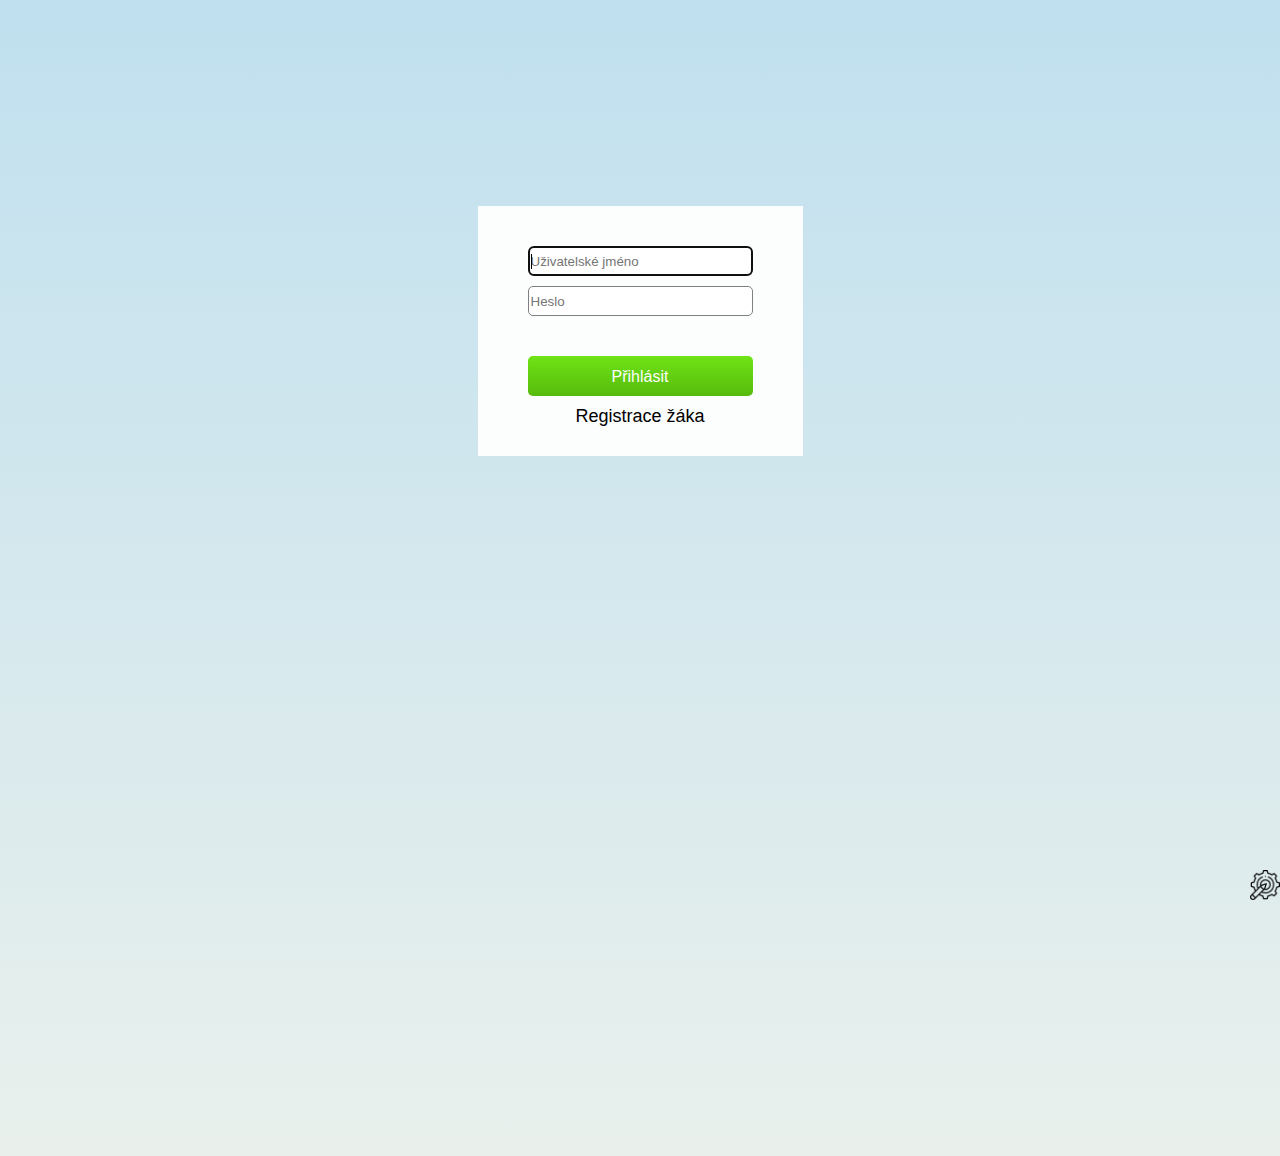
<file: index.html>
<!DOCTYPE html>
<html lang="en">
<head>
    <meta charset="UTF-8">
    <meta http-equiv="X-UA-Compatible" content="IE=edge">
    <meta name="viewport" content="width=device-width, initial-scale=1.0">
    <script src="script.js"></script>
    <title>Document</title>
</head>
<body onload="openWebsite('start.html')">
    <div class="zdroje" onclick="openZdroje()">
        <img src="images/zdroje.png" alt="">
    </div>
</body>
</html>
</file>
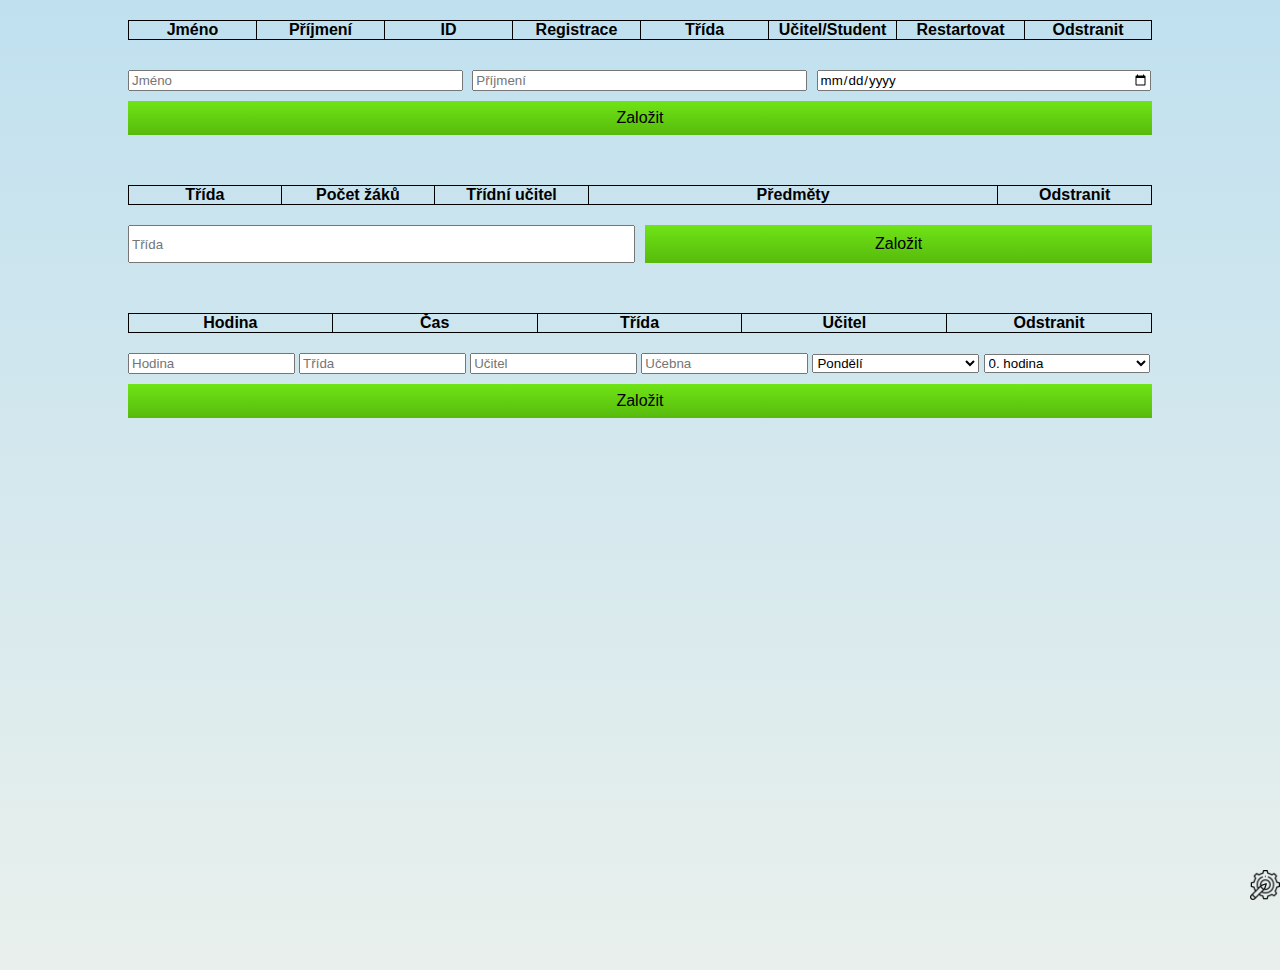
<file: admin.html>
<!DOCTYPE html>
<html lang="en">
<head>
    <meta charset="UTF-8">
    <meta http-equiv="X-UA-Compatible" content="IE=edge">
    <meta name="viewport" content="width=device-width, initial-scale=1.0">
    <script src="script.js"></script>
    <link rel="stylesheet" href="style.css">
    <title>Panel</title>
</head>
<body onload="loadList()">
    <div class="zdroje" onclick="openZdroje()">
        <img src="images/zdroje.png" alt="">
    </div>
    <div class="list">
        <div class="namesL">
            <div class="LTop">Jméno</div>
        </div>
        <div class="prijmeniL">
            <div class="LTop">Příjmení</div>
        </div>
        <div class="idsL">
            <div class="LTop">ID</div>
        </div>
        <div class="registeredL">
            <div class="LTop">Registrace</div>
        </div>
        <div class="tridaL">
            <div class="LTop">Třída</div>
        </div>
        <div class="studentL">
            <div class="LTop">Učitel/Student</div>
        </div>
        <div class="resetL">
            <div class="LTop">Restartovat</div>
        </div>
        <div class="removeL">
            <div class="LTop">Odstranit</div>
        </div>
    </div>
    <div class="createAcc">
        <input type="text" class="nameCA" placeholder="Jméno">
        <input type="text" class="prijmeniCA" placeholder="Příjmení">
        <input type="date" class="dateCA">
    </div>
    <div class="submitAcc" onclick="createAcc()">
        <p>Založit</p>
    </div>
    <div class="tridyList">
        <div class="TL">
            <div class="LTop">Třída</div>
        </div>
        <div class="PZL">
            <div class="LTop">Počet Žáků</div>
        </div>
        <div class="UL">
            <div class="LTop">Třídní učitel</div>
        </div>
        <div class="PL">
            <div class="LTop">Předměty</div>
        </div>
        <div class="RL">
            <div class="LTop">Odstranit</div>
        </div>
    </div>
    <div class=""></div>
    <div class="createTrida">
        <input type="text" class="tridaCT" placeholder="Třída">
        <div class="submitTrida" onclick="createTrida()"><p>Založit</p></div>
    </div>
    <div class="hodinyList">
        <div class="HHL">
            <div class="LTop">Hodina</div>
            <div>TEST</div>
            <div>TEST</div>
        </div>
        <div class="CHL">
            <div class="LTop">Čas</div>
            <div>TEST</div>
            <div>TEST</div>
        </div>
        <div class="THL">
            <div class="LTop">Třída</div>
            <div>TEST</div>
            <div>TEST</div>
        </div>
        <div class="UHL">
            <div class="LTop">Učitel</div>
            <div>TEST</div>
            <div>TEST</div>
        </div>
        <div class="RHL">
            <div class="LTop">Odstranit</div>
            <div>TEST</div>
            <div>TEST</div>
        </div>
    </div>
    <div class="createHodina">
        <input type="text" class="hodinaCH" placeholder="Hodina">
        <input type="text" class="tridaCH" placeholder="Třída">
        <input type="text" class="ucitelCH" placeholder="Učitel">
        <input type="text" class="ucebnaCH" placeholder="Učebna">
        <select class="denCH">
            <option value="Po" selected>Pondělí</option>
            <option value="Ut">Úterý</option>
            <option value="St">Středa</option>
            <option value="Ct">Čtvrtek</option>
            <option value="Pa">Pátek</option>
        </select>
        <select class="casCH">
            <option value="0" selected>0. hodina</option>
            <option value="1">1. hodina</option>
            <option value="2">2. hodina</option>
            <option value="3">3. hodina</option>
            <option value="4">4. hodina</option>
            <option value="5">5. hodina</option>
            <option value="6">6. hodina</option>
            <option value="7">7. hodina</option>
            <option value="8">8. hodina</option>
            <option value="9">9. hodina</option>
            <option value="10">10. hodina</option>
            <option value="11">11. hodina</option>
            <option value="12">12. hodina</option>
        </select>
    </div>
    <div class="submitHour" onclick="createHour()">
        <p>Založit</p>
    </div>
</body>
</html>
</file>
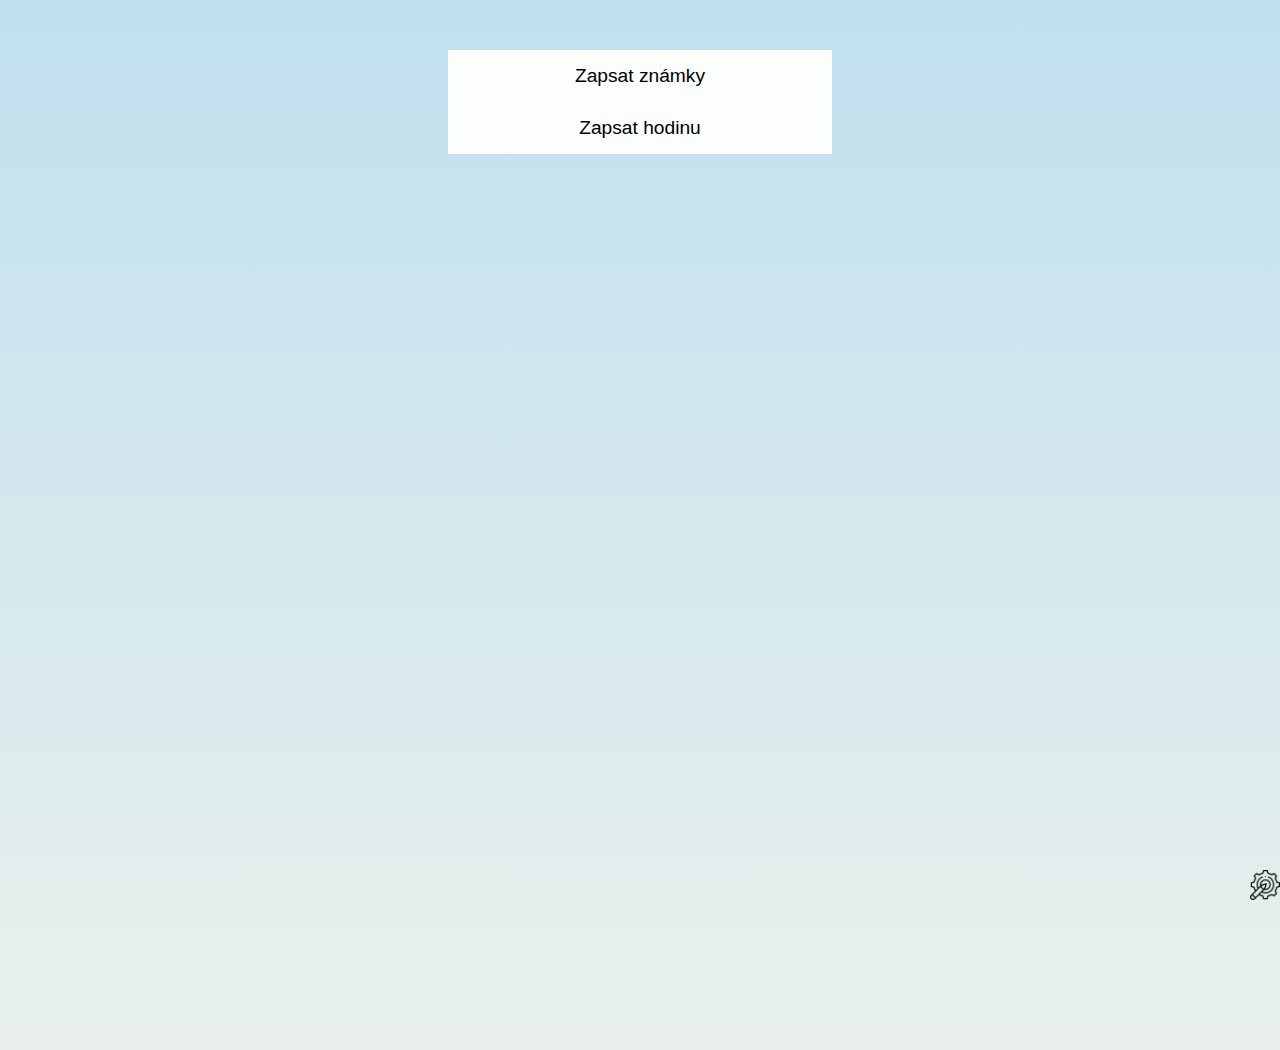
<file: editor.html>
<!DOCTYPE html>
<html lang="en">
<head>
    <meta charset="UTF-8">
    <meta http-equiv="X-UA-Compatible" content="IE=edge">
    <meta name="viewport" content="width=device-width, initial-scale=1.0">
    <script src="script.js"></script>
    <link rel="stylesheet" href="style.css">
    <title>Editor</title>
    <style>
        body {
            background: linear-gradient(rgb(192,224,239), rgb(233,240,236));
            height: 100%;
            min-height: 1000px;
        }
    </style>
</head>
<body>
    <div class="zdroje" onclick="openZdroje()">
        <img src="images/zdroje.png" alt="">
    </div>
    <div class="eventSelector">
        <div onclick="openWebsite('ucznamky.html')">Zapsat známky</div>
        <div onclick="openWebsite('uchodina.html')">Zapsat hodinu</div>
    </div>
</body>
</html>
</file>
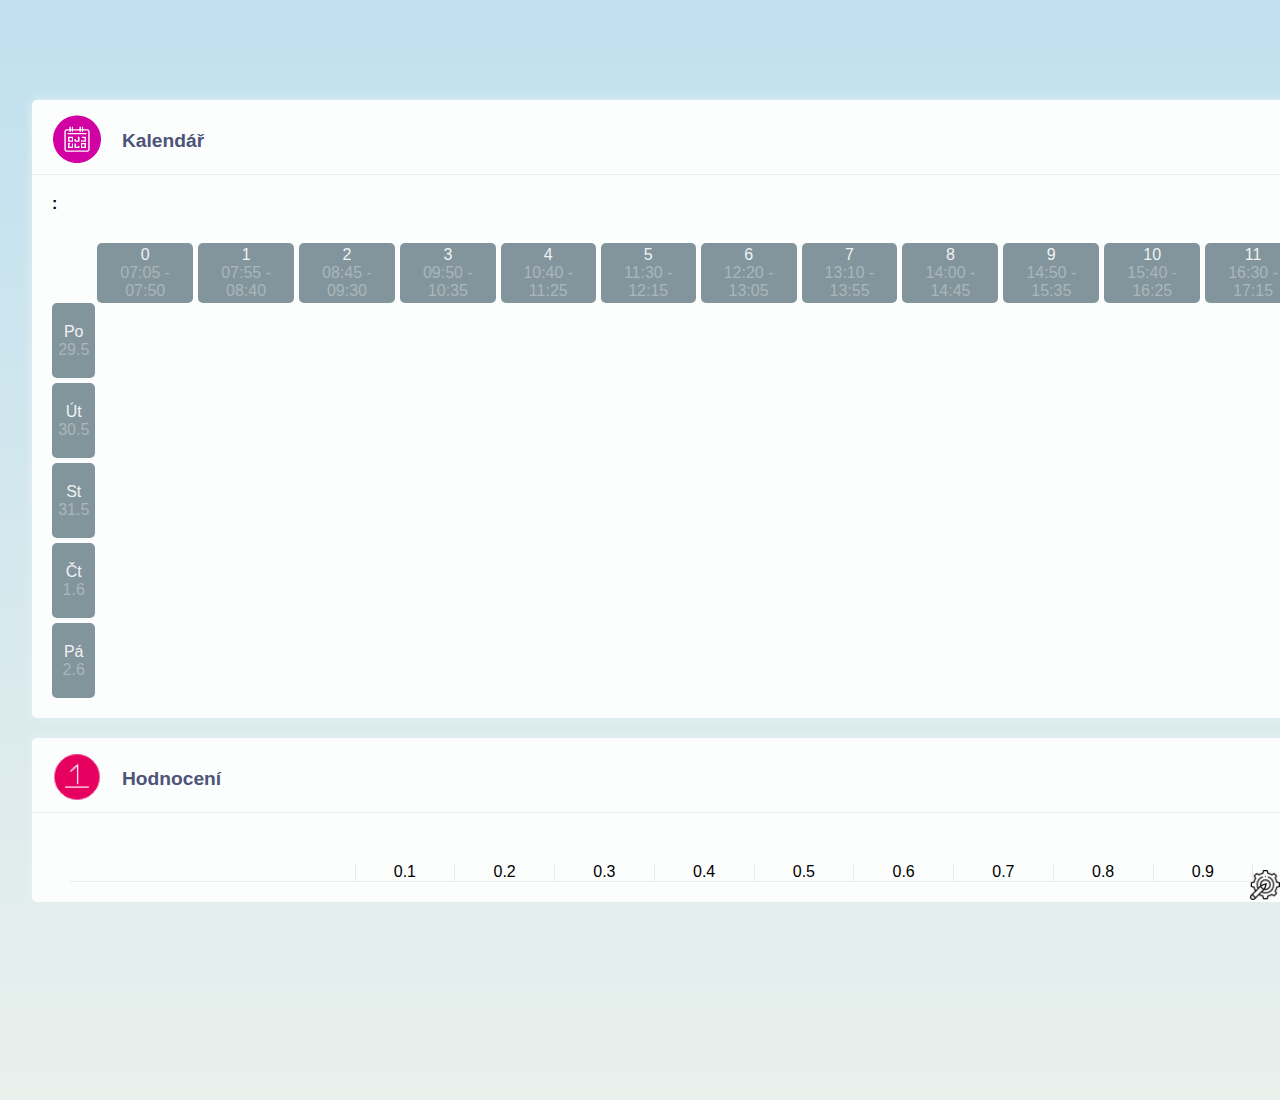
<file: mainpage.html>
<!DOCTYPE html>
<html lang="en">
<head>
    <meta charset="UTF-8">
    <meta http-equiv="X-UA-Compatible" content="IE=edge">
    <meta name="viewport" content="width=device-width, initial-scale=1.0">
    <title>Škola online</title>
    <link rel="stylesheet" href="style.css">
    <style>
        body {
            background: linear-gradient(rgb(192,224,239), rgb(233,240,236));
            height: 100%;
            min-height: 1000px;
        }
    </style>
    <script src="script.js"></script>
</head>
<body onload="loadUserInfo(), loadHours(), loadZnamky()">
    <div class="zdroje" onclick="openZdroje()">
        <img src="images/zdroje.png" alt="">
    </div>
    <div class="hoverText">
        <div class="HTTitle">Matematika</div>
        <div class="HTSplited">
            <div class="HTLeft">
                <div>Učitel:</div>
                <div>Třída:</div>
                <div>Učebna:</div>
                <div>Probrané učivo:</div>
            </div>
            <div class="HTRight">
                <div>Bohata V.</div>
                <div>1.Ai</div>
                <div>070</div>
                <div>Odevzdání projektu</div>
            </div>
        </div>
    </div>
    <div class="kalendar">
        <div class="kTop">
            <img src="images/kalendar.png" alt="">
            <p>Kalendář</p>
        </div>
        <div class="kInfo">
            <div class="kTrida"></div>
            <div class="kZak"></div>
            <div class="kTU"></div>
        </div>
        <div class="rozvrh">
            <div class="hours">
                <div class="empty"></div>
                <div class="top"><p>0</p>07:05 - 07:50</div>
                <div class="top"><p>1</p>07:55 - 08:40</div>
                <div class="top"><p>2</p>08:45 - 09:30</div>
                <div class="top"><p>3</p>09:50 - 10:35</div>
                <div class="top"><p>4</p>10:40 - 11:25</div>
                <div class="top"><p>5</p>11:30 - 12:15</div>
                <div class="top"><p>6</p>12:20 - 13:05</div>
                <div class="top"><p>7</p>13:10 - 13:55</div>
                <div class="top"><p>8</p>14:00 - 14:45</div>
                <div class="top"><p>9</p>14:50 - 15:35</div>
                <div class="top"><p>10</p>15:40 - 16:25</div>
                <div class="top"><p>11</p>16:30 - 17:15</div>
                <div class="top"><p>12</p>17:20 - 18:05</div>
            </div>
            <div class="days">
                <div class="left"><p>Po</p>29.5</div>
                <div class="emptyHour" id="0H"></div>
                <div class="emptyHour" id="1H"></div>
                <div class="emptyHour" id="2H"></div>
                <div class="emptyHour" id="3H"></div>
                <div class="emptyHour" id="4H"></div>
                <div class="emptyHour" id="5H"></div>
                <div class="emptyHour" id="6H"></div>
                <div class="emptyHour" id="7H"></div>
                <div class="emptyHour" id="8H"></div>
                <div class="emptyHour" id="9H"></div>
                <div class="emptyHour" id="10H"></div>
                <div class="emptyHour" id="11H"></div>
                <div class="emptyHour" id="12H"></div>
            </div>
            <div class="days">
                <div class="left"><p>Út</p>30.5</div>
                <div class="emptyHour" id="13H"></div>
                <div class="emptyHour" id="14H"></div>
                <div class="emptyHour" id="15H"></div>
                <div class="emptyHour" id="16H"></div>
                <div class="emptyHour" id="17H"></div>
                <div class="emptyHour" id="18H"></div>
                <div class="emptyHour" id="19H"></div>
                <div class="emptyHour" id="20H"></div>
                <div class="emptyHour" id="21H"></div>
                <div class="emptyHour" id="22H"></div>
                <div class="emptyHour" id="23H"></div>
                <div class="emptyHour" id="24H"></div>
                <div class="emptyHour" id="25H"></div>
            </div>
            <div class="days">
                <div class="left"><p>St</p>31.5</div>
                <div class="emptyHour" id="26H"></div>
                <div class="emptyHour" id="27H"></div>
                <div class="emptyHour" id="28H"></div>
                <div class="emptyHour" id="29H"></div>
                <div class="emptyHour" id="30H"></div>
                <div class="emptyHour" id="31H"></div>
                <div class="emptyHour" id="32H"></div>
                <div class="emptyHour" id="33H"></div>
                <div class="emptyHour" id="34H"></div>
                <div class="emptyHour" id="35H"></div>
                <div class="emptyHour" id="36H"></div>
                <div class="emptyHour" id="37H"></div>
                <div class="emptyHour" id="38H"></div>
            </div>
            <div class="days">
                <div class="left"><p>Čt</p>1.6</div>
                <div class="emptyHour" id="39H"></div>
                <div class="emptyHour" id="40H"></div>
                <div class="emptyHour" id="41H"></div>
                <div class="emptyHour" id="42H"></div>
                <div class="emptyHour" id="43H"></div>
                <div class="emptyHour" id="44H"></div>
                <div class="emptyHour" id="45H"></div>
                <div class="emptyHour" id="46H"></div>
                <div class="emptyHour" id="47H"></div>
                <div class="emptyHour" id="48H"></div>
                <div class="emptyHour" id="49H"></div>
                <div class="emptyHour" id="50H"></div>
                <div class="emptyHour" id="51H"></div>
            </div>
            <div class="days">
                <div class="left"><p>Pá</p>2.6</div>
                <div class="emptyHour" id="52H"></div>
                <div class="emptyHour" id="53H"></div>
                <div class="emptyHour" id="54H"></div>
                <div class="emptyHour" id="55H"></div>
                <div class="emptyHour" id="56H"></div>
                <div class="emptyHour" id="57H"></div>
                <div class="emptyHour" id="58H"></div>
                <div class="emptyHour" id="59H"></div>
                <div class="emptyHour" id="60H"></div>
                <div class="emptyHour" id="61H"></div>
                <div class="emptyHour" id="62H"></div>
                <div class="emptyHour" id="63H"></div>
                <div class="emptyHour" id="64H"></div>
            </div>
        </div>
    </div>
    <div class="hodnoceni">
        <div class="HTop">
            <img src="images/znamky.png" alt="">
            <p>Hodnocení</p>
        </div>
        <div class="znamky">
            <div class="ZTop">
                <div></div>
                <div>0.1</div>
                <div>0.2</div>
                <div>0.3</div>
                <div>0.4</div>
                <div>0.5</div>
                <div>0.6</div>
                <div>0.7</div>
                <div>0.8</div>
                <div>0.9</div>
                <div>1</div>
                <div>Průměr</div>
            </div>
            <div class="ZLine">
                <div>Tvorba webových stránek</div>
                <div></div>
                <div>1</div>
                <div>2</div>
            </div>
        </div>
    </div>
</body>
</html>
</file>
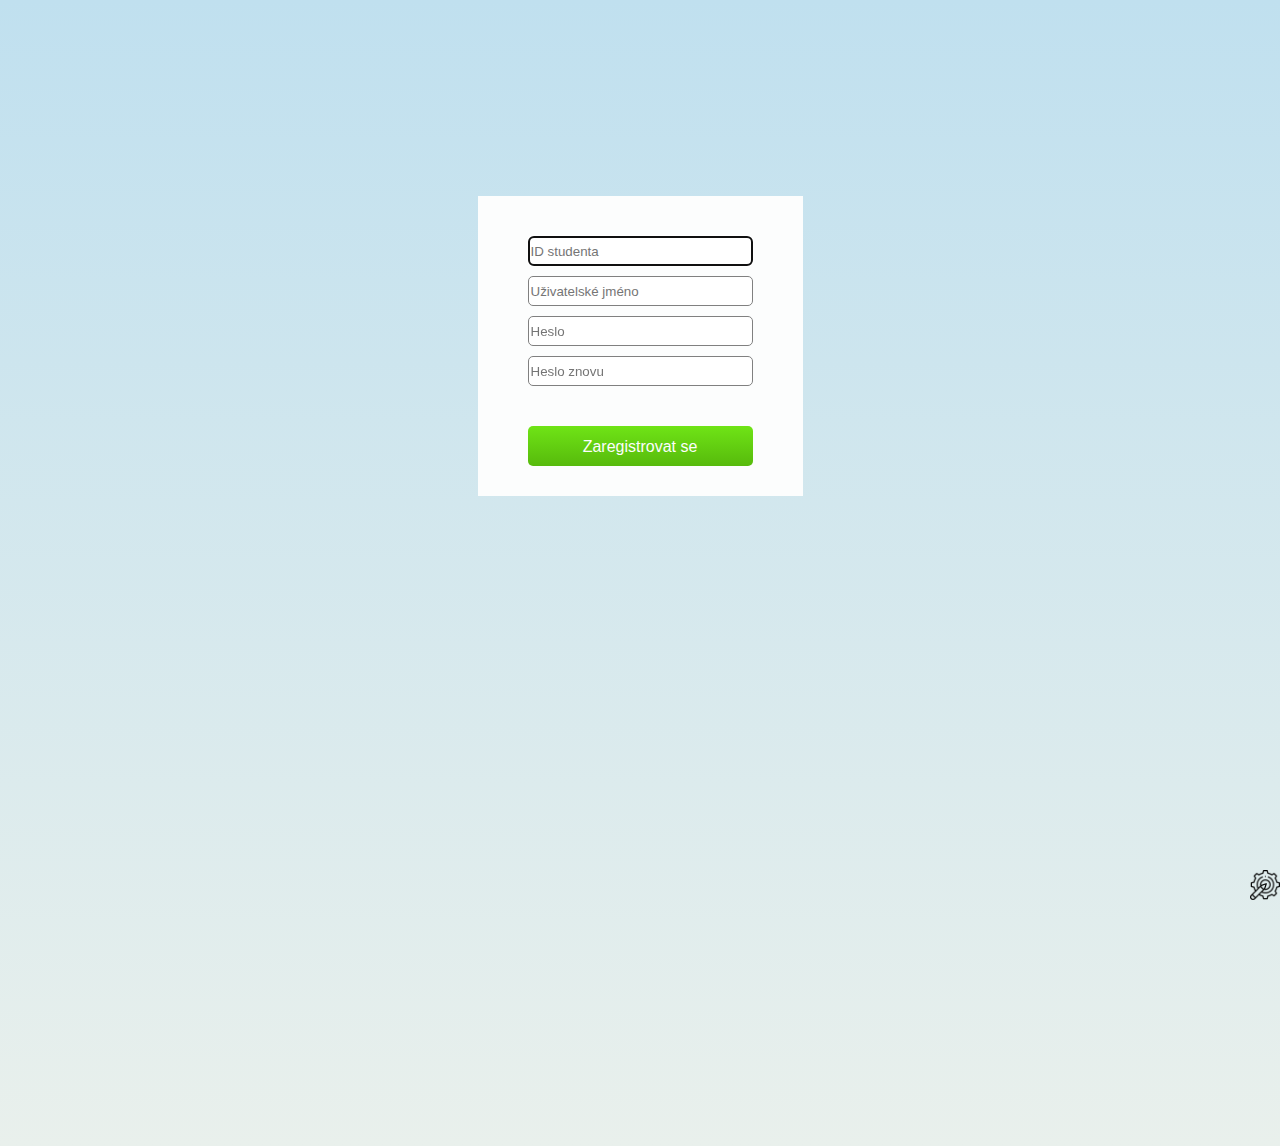
<file: register.html>
<!DOCTYPE html>
<html lang="en">
<head>
    <meta charset="UTF-8">
    <meta http-equiv="X-UA-Compatible" content="IE=edge">
    <meta name="viewport" content="width=device-width, initial-scale=1.0">
    <script src="script.js"></script>
    <link rel="stylesheet" href="style.css">
    <title>Registrace</title>
</head>
<body>
    <div class="zdroje" onclick="openZdroje()">
        <img src="images/zdroje.png" alt="">
    </div>
    <div class="register">
        <input type="text" class="id" placeholder="ID studenta" autofocus>
        <input type="text" class="username" placeholder="Uživatelské jméno">
        <input type="password" class="password" placeholder="Heslo">
        <input type="password" class="password" placeholder="Heslo znovu">
        <div class="loginButton" onclick="register()"><div>Zaregistrovat se</div></div>
    </div>
</body>
</html>
</file>
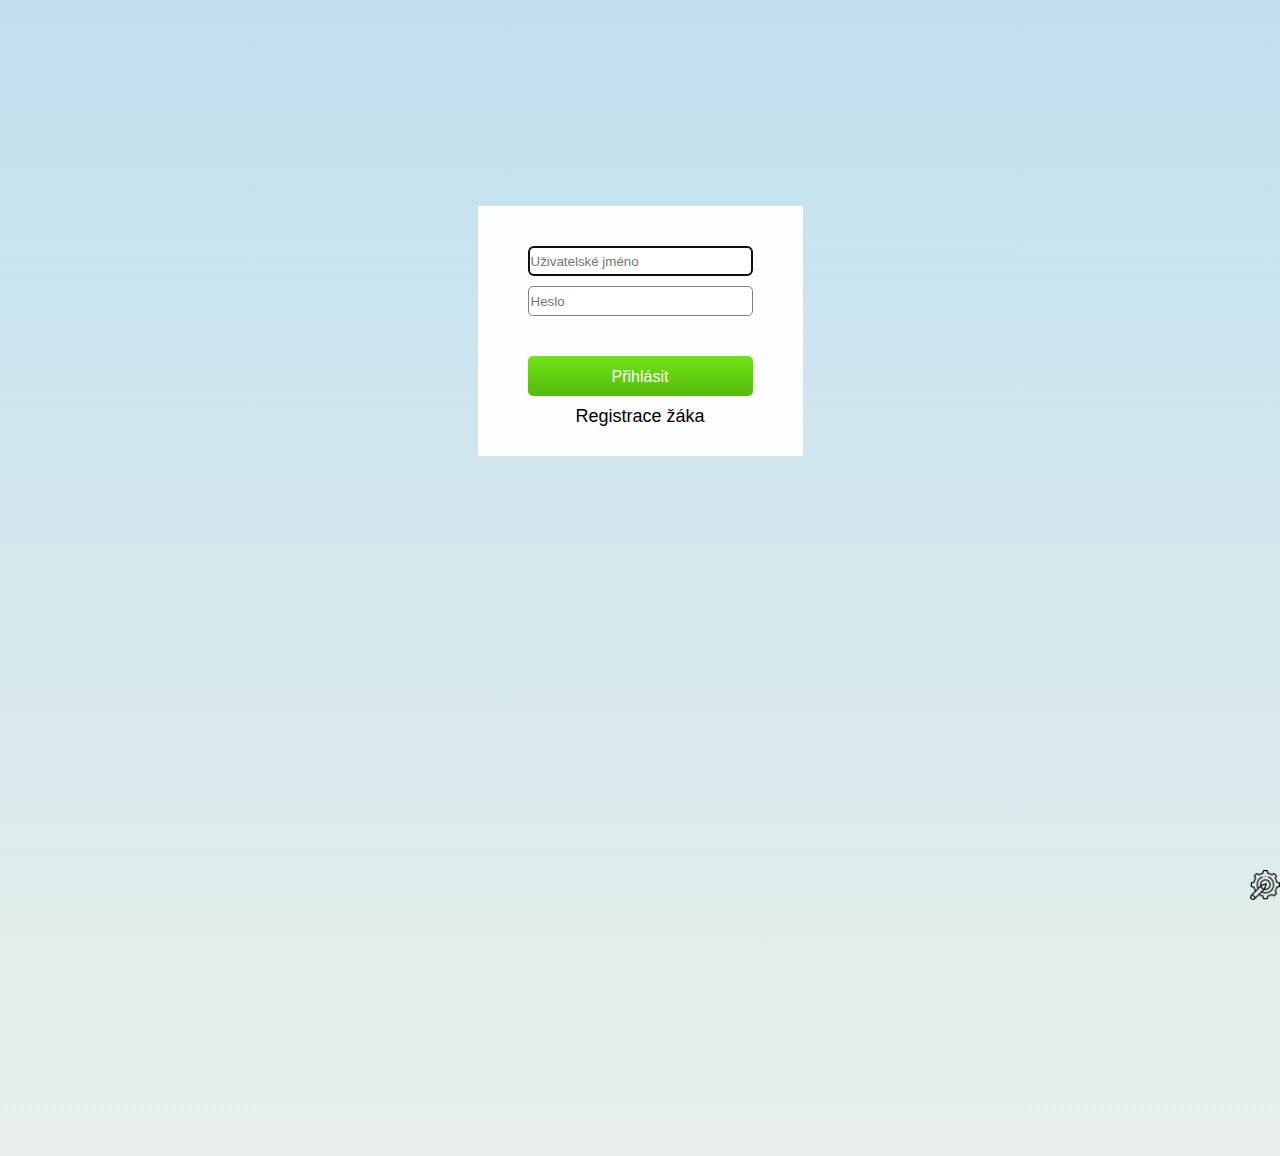
<file: start.html>
<!DOCTYPE html>
<html lang="en">
<head>
    <meta charset="UTF-8">
    <meta http-equiv="X-UA-Compatible" content="IE=edge">
    <meta name="viewport" content="width=device-width, initial-scale=1.0">
    <link rel="stylesheet" href="style.css">
    <title>Přihlášení</title>
    <script src="script.js"></script>
    <style>
        body {
            overflow: hidden;
        }
    </style>
</head>
<body>
    <div class="zdroje" onclick="openZdroje()">
        <img src="images/zdroje.png" alt="">
    </div>
    <div class="login">
        <input type="text" class="username" placeholder="Uživatelské jméno" autofocus>
        <input type="password" class="password" placeholder="Heslo">
        <div class="loginButton" onclick="login()"><div>Přihlásit</div></div>
        <div onclick="openWebsite('register.html')" class="noAcc"><span>Registrace žáka</span></div>
    </div>
</body>
</html>
</file>
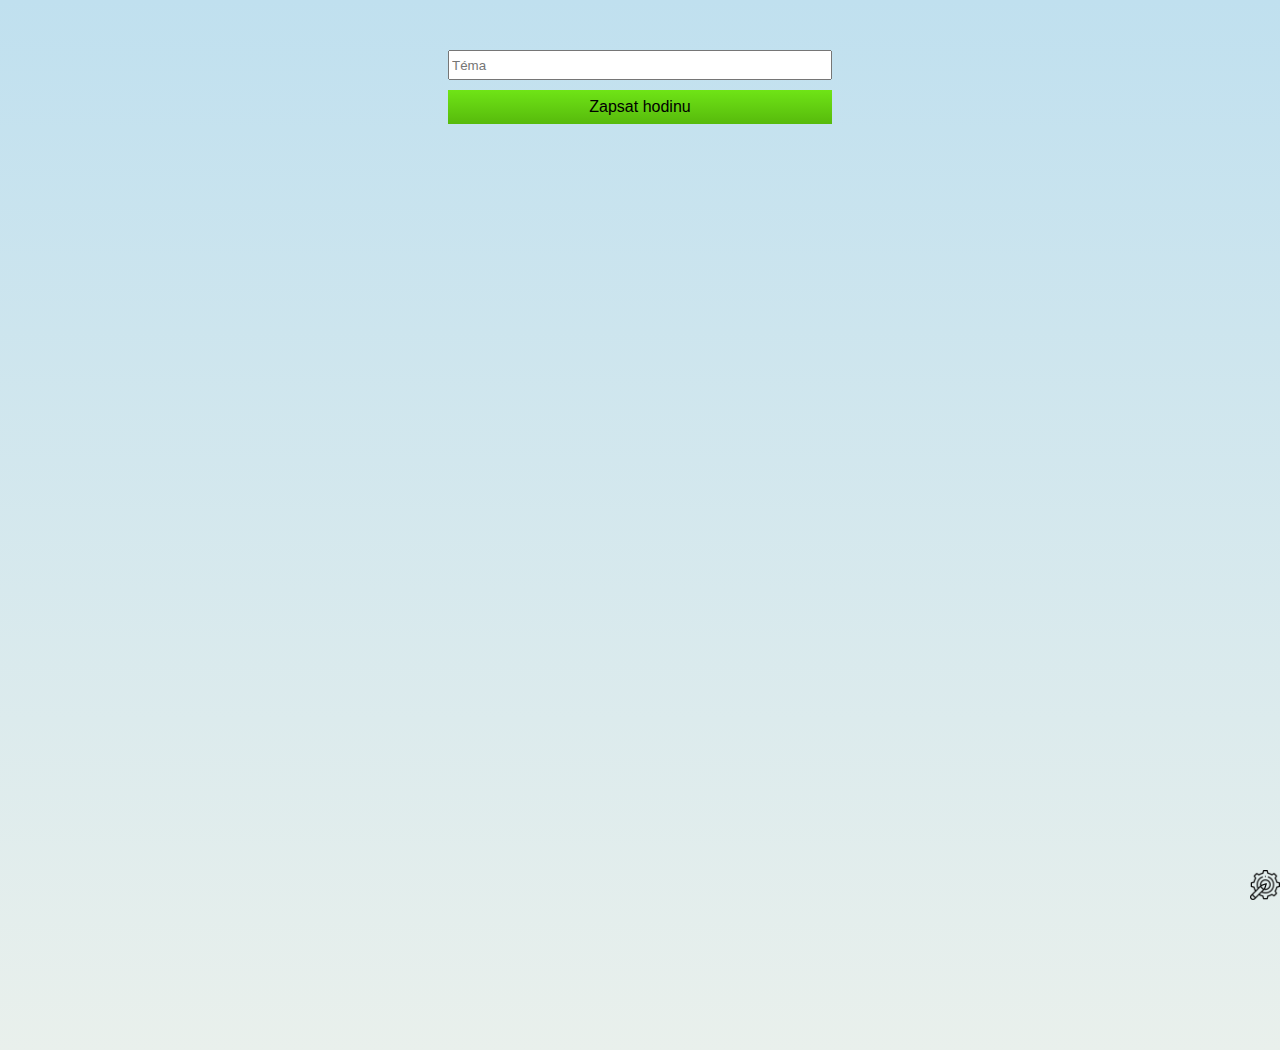
<file: uchodina.html>
<!DOCTYPE html>
<html lang="en">
<head>
    <meta charset="UTF-8">
    <meta http-equiv="X-UA-Compatible" content="IE=edge">
    <meta name="viewport" content="width=device-width, initial-scale=1.0">
    <script src="script.js"></script>
    <link rel="stylesheet" href="style.css">
    <title>Zapsat hodinu</title>
    <style>
        body {
            background: linear-gradient(rgb(192,224,239), rgb(233,240,236));
            height: 100%;
            min-height: 1000px;
        }
    </style>
</head>
<body>
    <div class="zdroje" onclick="openZdroje()">
        <img src="images/zdroje.png" alt="">
    </div>
    <div class="zapsatHodinu">
        <input type="text" class="ZHT" placeholder="Téma">
        <div class="ZHButton" onclick="zapsatHodinu()">
            <p>Zapsat hodinu</p>
        </div>
    </div>
</body>
</html>
</file>
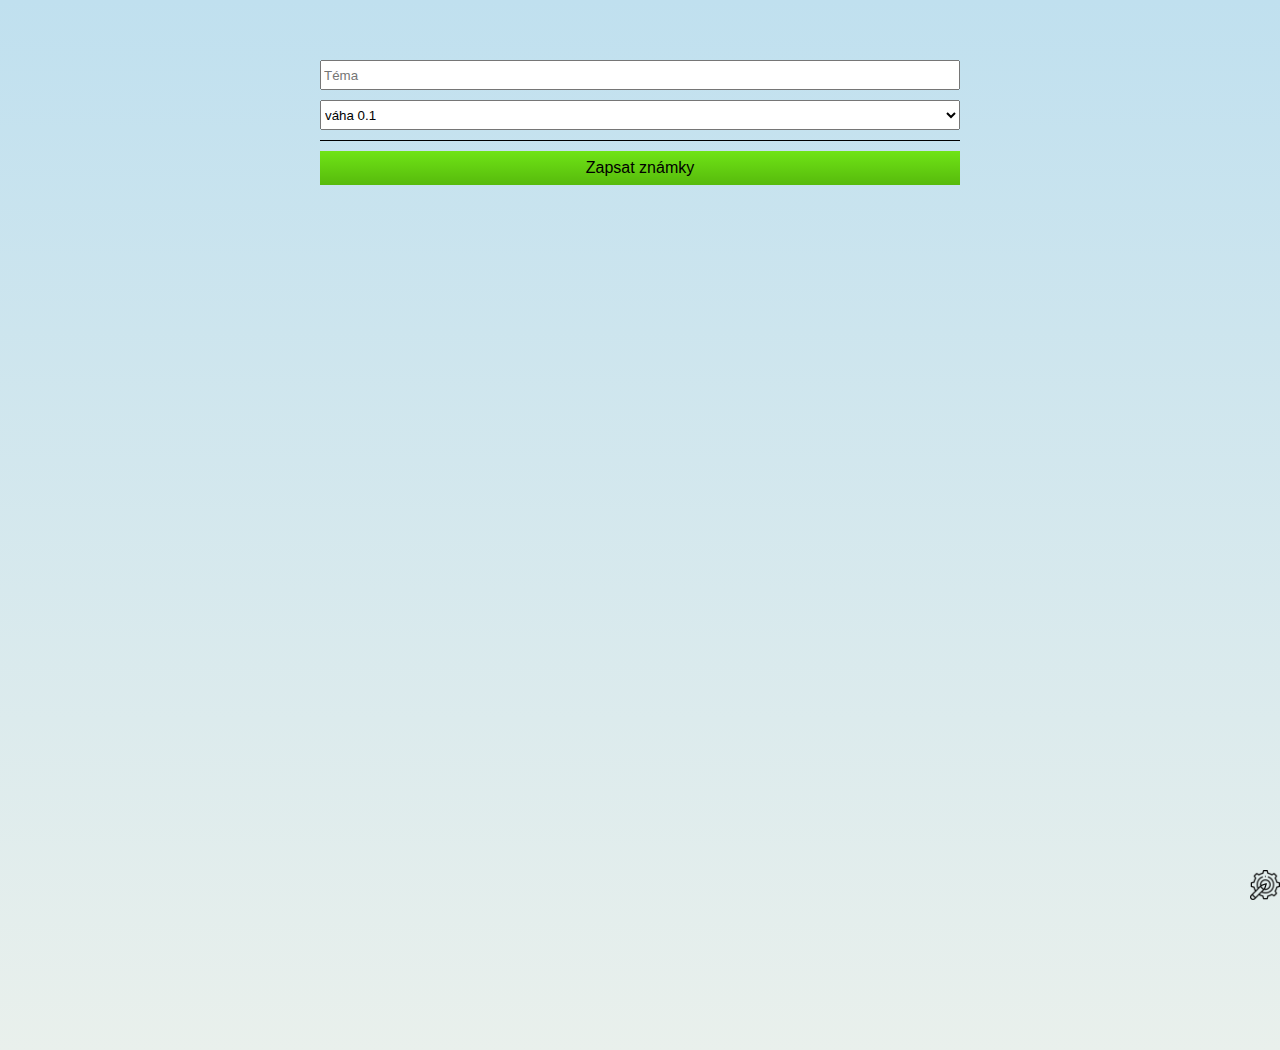
<file: ucznamky.html>
<!DOCTYPE html>
<html lang="en">
<head>
    <meta charset="UTF-8">
    <meta http-equiv="X-UA-Compatible" content="IE=edge">
    <meta name="viewport" content="width=device-width, initial-scale=1.0">
    <script src="script.js"></script>
    <link rel="stylesheet" href="style.css">
    <title>Zapsat známku</title>
    <style>
        body {
            background: linear-gradient(rgb(192,224,239), rgb(233,240,236));
            height: 100%;
            min-height: 1000px;
        }
    </style>
</head>
<body onload="loadZnamkyList()">
    <div class="zdroje" onclick="openZdroje()">
        <img src="images/zdroje.png" alt="">
    </div>
    <div class="zapsatZnamku">
        <input type="text" class="ZZT" placeholder="Téma">
        <select class="ZZV">
            <option value="0.1" selected>váha 0.1</option>
            <option value="0.2">váha 0.2</option>
            <option value="0.3">váha 0.3</option>
            <option value="0.4">váha 0.4</option>
            <option value="0.5">váha 0.5</option>
            <option value="0.6">váha 0.6</option>
            <option value="0.7">váha 0.7</option>
            <option value="0.8">váha 0.8</option>
            <option value="0.9">váha 0.9</option>
            <option value="1">váha 1</option>
        </select>
        <div class="ZZTable">
            <div>
                <div>
                    Tomáš Urban
                </div>
                <div>
                    <select class="ZZZ">
                        <option value="0" selected>Nezadána</option>
                        <option value="1">1</option>
                        <option value="1.5">1-</option>
                        <option value="2">2</option>
                        <option value="2.5">2-</option>
                        <option value="3">3</option>
                        <option value="3.5">3-</option>
                        <option value="4">4</option>
                        <option value="4.5">4-</option>
                        <option value="5">5</option>
                    </select>
                </div>
            </div>
        </div>
        <div class="ZZButton" onclick="zapsatZnamky()">
            <p>Zapsat známky</p>
        </div>
    </div>
</body>
</html>
</file>
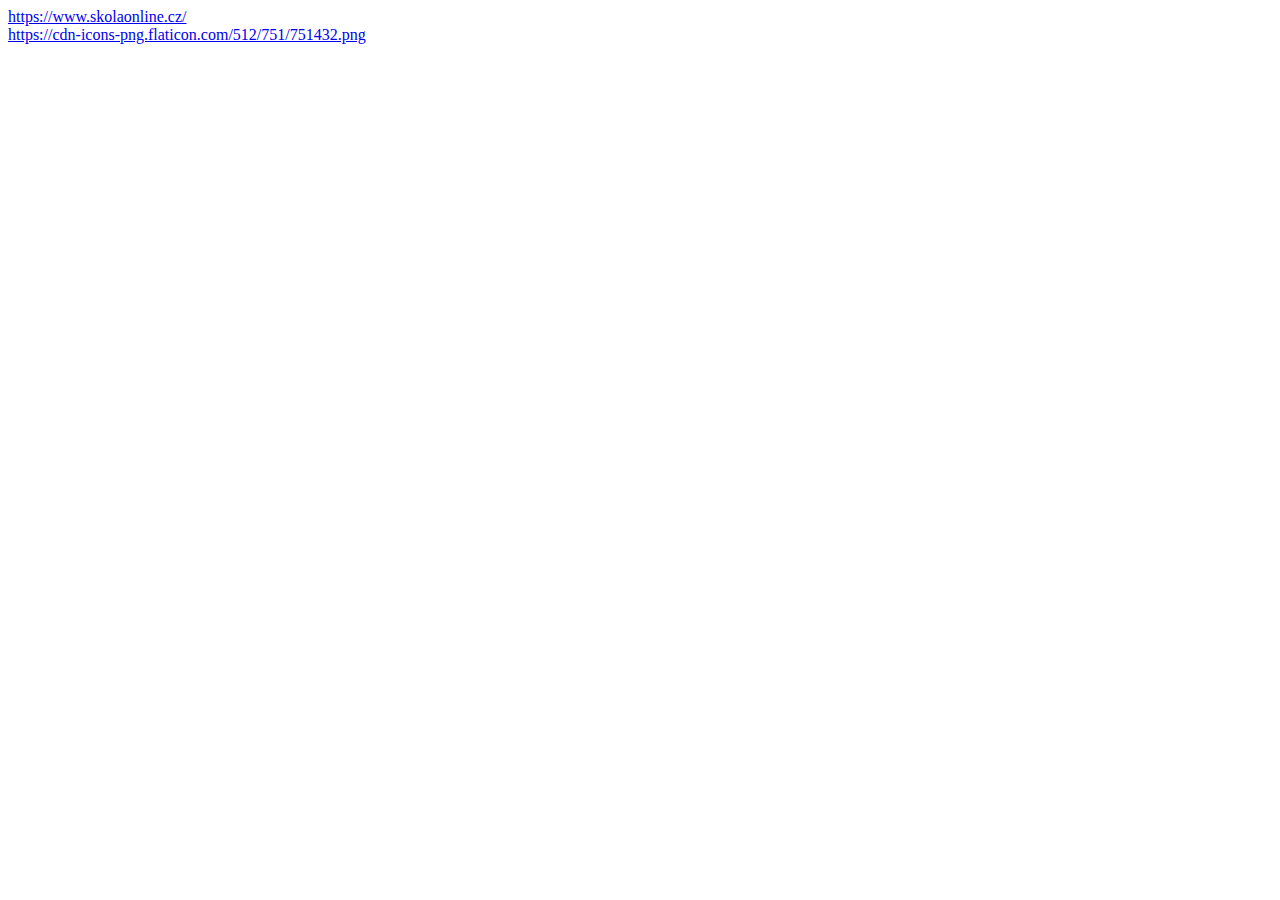
<file: zdroje.html>
<!DOCTYPE html>
<html lang="en">
<head>
    <meta charset="UTF-8">
    <meta http-equiv="X-UA-Compatible" content="IE=edge">
    <meta name="viewport" content="width=device-width, initial-scale=1.0">
    <title>Zdroje</title>
</head>
<body>
    <a href="https://www.skolaonline.cz/">https://www.skolaonline.cz/</a><br>
    <a href="https://cdn-icons-png.flaticon.com/512/751/751432.png">https://cdn-icons-png.flaticon.com/512/751/751432.png</a>
</body>
</html>
</file>
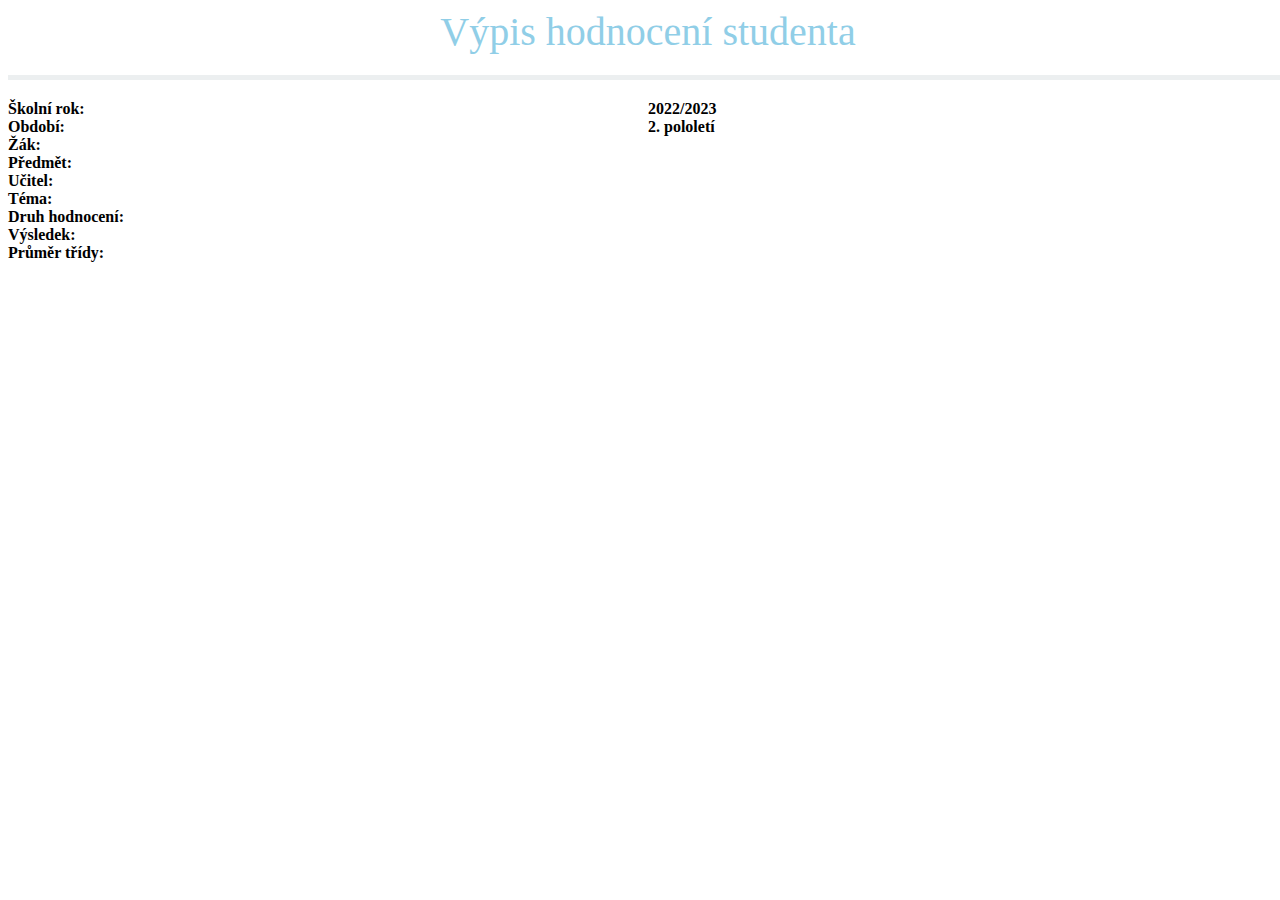
<file: znamkainfo.html>
<!DOCTYPE html>
<html lang="en">
<head>
    <meta charset="UTF-8">
    <meta http-equiv="X-UA-Compatible" content="IE=edge">
    <meta name="viewport" content="width=device-width, initial-scale=1.0">
    <script src="script.js"></script>
    <title>Známka</title>
    <style>
        body {
            min-width: 100%;
        }
        .title {
            color: rgb(144, 206, 231);
            font-size: 2.5em;
            text-align: center;
            margin-bottom: 20px;
        }

        .underline {
            width: 100%;
            height: 5px;
            background-color: rgb(236,239,240);
            margin-bottom: 20px;
        }

        .list {
            min-width: 500px;
            display: flex;
        }

        .list > div:nth-child(1) {
            width: 50%;
        }

        
        .list {
            font-size: 1em;
            font-weight: bolder;
        }
    </style>
</head>
<body onload="loadZnamkaInfo()">
    <div class="title">
        Výpis hodnocení studenta
    </div>
    <div class="underline">

    </div>
    <div class="list">
        <div>
            <div>Školní rok: </div>
            <div>Období: </div>
            <div id="ZIZAK">Žák: </div>
            <div id="ZIPREDMET">Předmět: </div>
            <div id="ZIUCITEL">Učitel: </div>
            <div id="ZITEMA">Téma: </div>
            <div id="ZIDRUH">Druh hodnocení: </div>
            <div id="ZIVYSLEDEK">Výsledek: </div>
            <div id="ZIPRUMER">Průměr třídy: </div>
        </div>
        <div>
            <div class="left">2022/2023</div>
            <div class="left">2. pololetí</div>
            <div class="left"></div>
            <div class="left"></div>
            <div class="left"></div>
            <div class="left"></div>
            <div class="left"></div>
            <div class="left"></div>
            <div class="left"></div>  
        </div>
    </div>
</body>
</html>
</file>
<file: style.css>
* {
    margin: 0;
    font-family: sans-serif;
    box-sizing: border-box;
}

body {
    background: linear-gradient(rgb(192,224,239), rgb(233,240,236));
    min-height: 950px;
    /*background: linear-gradient(to right,rgb(247,230,236), rgb(222,240,243), rgb(247,230,236));*/
}

.login .username {
    margin-top: 40px;
}

.id {
    margin-top: 40px;
    margin-bottom: 10px;
}

.username, .password, .id {
    width: 225px;
    height: 30px;
    border: 1px solid gray;
    border-radius: 5px;
    overflow: hidden;
}

.login {
    background-color: rgb(252,253,253);
    width: 325px;
    height: 250px;
    margin-left: calc((100% - 325px)/2);
    margin-top: calc((100% - 250px)/5);
    text-align: center;
}

.register {
    background-color: rgb(252,253,253);
    width: 325px;
    height: 300px;  
    text-align: center;
    margin-left: calc((100% - 325px)/2);
    margin-top: calc((100% - 250px)/5.25);
}

.loginTitle {
    font-size: x-large;
    margin-bottom: 5px;
    padding-top: 10px;
    font-weight: bold;
}

.flex .password {
    width: 200px;
}

.password {
    margin-top: 10px;
}

.flex {
    display: flex;
    margin-left: calc(100% - 353px);
}

.loginButton {
    width: 225px;
    height: 40px;
    margin: auto;
    background: linear-gradient(to top, rgb(87,186,12), rgb(111,228,22));
    margin-top: 40px;
    margin-bottom: 10px;
    color: rgb(252,253,253);
    border-radius: 5px;
}

.noAcc span:hover {
    cursor: pointer;
}

.loginButton:hover {
    cursor: pointer;
    background: linear-gradient(to top, rgb(57,156,42), rgb(81, 198, 52));
}

.noAcc {
    margin-top: 5px;
    font-size: large;
}


.loginButton div {
    text-align: center;
    transform: translate(0%, 65%);
}

.list {
    display: flex;
    width: 80%;
    min-width: 1000px;
    margin-left: 10%;
    margin-top: 20px;
}

.namesL, .prijmeniL, .idsL, .registeredL, .removeL, .tridaL, .resetL, .studentL {
    width: calc(100%/8);
    text-align: center;
}

.LTop {
    font-weight: bolder;
}

.namesL div:nth-child(1), .prijmeniL div:nth-child(1), .idsL div:nth-child(1), .registeredL div:nth-child(1), .tridaL div:nth-child(1), .resetL div:nth-child(1), .removeL div:nth-child(1), .studentL div:nth-child(1) {
    border-top: 1px solid black;
} 

.namesL div, .prijmeniL div, .idsL div, .registeredL div, .tridaL div, .resetL div, .removeL div, .studentL div {
    border-bottom: 1px solid black;
}
.namesL, .prijmeniL, .idsL, .registeredL, .tridaL, .resetL, .removeL, .studentL {
    border-left: 1px solid black;
}

.removeL div {
    border-right: 1px solid black;
}

.nameCA {
    margin-top: 30px;
}

.prijmeniCA, .dateCA {
    margin-left: 5px;
}

.nameCA, .prijmeniCA, .dateCA {
    width: calc(100%/3 - 6.5px);
}

.submitAcc {
    min-width: 1000px;
    width: 80%;
    text-align: center;
    margin-left: 10%;
    margin-top: 10px;
    background: linear-gradient(to top, rgb(87,186,12), rgb(111,228,22));
}

.submitAcc:hover {
    background: linear-gradient(to top, rgb(57,156,42), rgb(81, 198, 52));
}

.submitAcc p {
    padding: 8px 0;
}

.submitAcc:hover {
    cursor: pointer;
}

.tridyList {
    display: flex;
    width: 80%;
    min-width: 1000px;
    margin-left: 10%;
    margin-top: 50px;
    text-align: center;
}

.TL, .PZL, .RL, .UL {
    width: 15%;
}

.PL {
    width: 40%;
}

.TL {
    border-left: 1px solid black;
}

.TL div, .PZL div, .PL div, .RL div, .UL div {
    border-right: 1px solid black;
    border-bottom: 1px solid black;
}

.TL div:nth-child(1), .PZL div:nth-child(1), .PL div:nth-child(1), .RL div:nth-child(1), .UL div:nth-child(1) {
    border-top: 1px solid black;
}

.createAcc {
    min-width: 1000px;
    width: 80%;
    margin-left: 10%;
}

.createTrida {
    margin-top: 20px;
    width: 80%;
    min-width: 1000px;
    margin-left: 10%;
    display: flex;
}

.tridaCT, .submitTrida {
    width: calc(50%);
}

.submitTrida {
    margin-left: 10px;
}

.submitTrida {
    text-align: center;
    background: linear-gradient(to top, rgb(87,186,12), rgb(111,228,22));
}

.submitTrida:hover {
    background: linear-gradient(to top, rgb(57,156,42), rgb(81, 198, 52));
    cursor: pointer;
}

.submitTrida p {
    padding: 10px 0;
}

.tridaL div:nth-child(1):hover, .studentL div:nth-child(1):hover, .resetL div:nth-child(1):hover, .removeL div:nth-child(1):hover, .RL div:nth-child(1):hover {
    cursor: default;
}

.tridaL:hover, .studentL:hover, .resetL:hover, .removeL:hover, .RL:hover {
    cursor: pointer;
}

.kTop {
    padding-top: 15px;
    display: flex;
    border-bottom: 1px solid rgb(232, 240, 242);
    padding-bottom: 10px;
    padding-left: 20px;
}

.kTop img {
    width: 50px;
}

.kalendar {
    margin-top: 100px;
    width: 95%;
    min-width: 1500px;
    margin-left: 2.5%;
    background-color: rgb(252,253,253);
    box-shadow: 0 0 10px rgb(232, 240, 242);
    border-radius: 5px;
}

.kTop p {
    color: rgb(76, 84, 119);
    font-size: larger;
    font-weight: bolder;
    margin-left: 20px;
    margin-top: 15px;
}

.kInfo {
    margin-left: 20px;
    padding-top: 20px;
    padding-bottom: 30px;
    display: flex;
}

.kInfo div {
    margin-left: 50px;
}

.kInfo div:nth-child(1) {
    margin-left: 0;
}

.top {
    border-radius: 5px;
    background-color: rgb(130,149,156);
    color: rgb(171,182,185);
    text-align: center;
    margin-left: 5px;
    padding: 3px 10px;
}

.left {
    border-radius: 5px;
    background-color: rgb(130,149,156);
    color: rgb(171,182,185);
    padding: 10px 6px;
    min-height: 75px;
    width: 50px;
    height: calc(100% - 40px);
    text-align: center;
    display: flex;
    flex-direction: column;
    justify-content: center;
}

.left p {
    color: rgb(240,242,243);
}

.empty {
    width: 50px;
    height: 42px;
}

.dHour {
    text-align: center;
    margin-top: 5px;
    background-color: rgb(253,225,209);
    padding: 5px;
    width: calc((100% / 13) - (205px/12));
    height: 100%;
    box-shadow: 1px 1px 5px gray;
}

.top p {
    color: rgb(240,242,243);
}
.hours, .days {
    display: flex;
}

.rozvrh {
    width: fit-content;
    max-width: 90%;
    padding-bottom: 20px;
    margin-left: 20px;
}

.hoverText {
    position: absolute;
    visibility: hidden;
    background: rgb(237,240,241);
    width: 350px;
}

.HTTitle {
    font-size: large;
    font-weight: bolder;
    padding-top: 10px;
    width: 90%;
    margin-left: 5%;
    border-bottom: 1px solid black;
}

.HTSplited {
    display: flex;
}

.HTRight {
    margin-top: 10px;
    padding-right: 10px;
    padding-bottom: 10px;
}

.HTLeft {
    margin-top: 10px;
    padding-left: 10px;
    font-weight: bolder;
    padding-bottom: 10px;
}

.HTRight {
    margin-left: 50px;
}

.HTLeft div, .HTRight div {
    margin-top: 5px;
}

.days div:nth-child(1) {
    margin-left: 0px;
}

.days div:nth-child(2) {
    margin-left: 10px;
}

.days > div {
    margin-left: 13px;
}

.days:nth-child(2) {
    margin-top: 0;
}

.days {
    margin-top: 5px;
}

.hodinyList {
    width: 80%;
    min-width: 1000px;
    margin-left: 10%;
    margin-top: 50px;
    display: flex;
}

.HHL, .CHL, .THL, .UHL, .RHL {
    width: 20%;
    text-align: center;
}

.HHL div:nth-child(1), .CHL div:nth-child(1), .THL div:nth-child(1), .UHL div:nth-child(1), .RHL div:nth-child(1) {
    border-top: 1px solid black;
}

.HHL div, .CHL div, .THL div, .UHL div, .RHL div {
    border-right: 1px solid black;
    border-bottom: 1px solid black;
}

.HHL div {
    border-left: 1px solid black;
}

.createHodina {
    margin-top: 20px;
    min-width: 1000px;
    width: 80%;
    margin-left: 10%;
}

.createHodina input, .createHodina select {
    width: calc(100%/6 - (24px/6));
}

.submitHour {
    width: 80%;
    min-width: 1000px;
    text-align: center;
    margin-left: 10%;
    margin-top: 10px;
    margin-bottom: 50px;
    background: linear-gradient(to top, rgb(87,186,12), rgb(111,228,22));
}

.submitHour:hover {
    background: linear-gradient(to top, rgb(57,156,42), rgb(81, 198, 52));
}

.submitHour p {
    padding: 8px 0;
}

.submitHour:hover {
    cursor: pointer;
}

.emptyHour {
    width: 106px;
}

.RHL div:nth-child(1):hover {
    cursor: default;
}

.RHL div:hover {
    cursor: pointer;
}

.eventSelector {
    width: 30%;
    margin-left: 35%;
    text-align: center;
    margin-top: 50px;
}

.eventSelector div {
    background-color: rgb(252,253,253);
    padding: 15px;
    font-size: larger;
}

.eventSelector div:hover {
    background-color: rgb(202, 203, 203);
}

.zapsatZnamku {
    margin-top: 50px;
    width: 50%;
    margin-left: 25%;
}

.ZZV, .ZZT {
    margin-top: 10px;
    width: 100%;
    height: 30px;
}

.ZZTable {
    margin-top: 10px;
    width: 100%;
}

.ZZTable > div {
    display: flex;
}

.ZZTable > div div:nth-child(1) {
    width: 70%;
    border-left: 1px solid black;
}

.ZZTable > div div:nth-child(2) {
    width: 30%;
}

.ZZTable > div div {
    border-right: 1px solid black;
    border-bottom: 1px solid black;
}

.ZZTable > div div:nth-child(2) select {
    width: 100%;
    background-clip: text;
    -webkit-background-clip: text;
    border: 0;
}

.ZZTable {
    border-top: 1px solid black;
}

.ZZButton, .ZHButton {
    width: 100%;
    text-align: center;
    margin-top: 10px;
    background: linear-gradient(to top, rgb(87,186,12), rgb(111,228,22));
}

.ZZButton:hover, .ZHButton:hover {
    background: linear-gradient(to top, rgb(57,156,42), rgb(81, 198, 52));
}

.ZZButton p, .ZHButton p {
    padding: 8px 0;
}

.ZZButton:hover, .ZHButton:hover {
    cursor: pointer;
}

.zapsatHodinu {
    margin-top: 50px;
    width: 30%;
    margin-left: 35%;
}

.ZHT {
    height: 30px;
    width: 100%;
}

.znamky {
    margin-top: 50px;
    width: 95%;
    margin-left: 2.5%;
    padding-bottom: 20px;
}

.znamky > div {
    display: flex;
    text-align: center;
}

.znamky > div div {
    width: 7%;
}   

.znamky > div div:nth-child(1) {
    width: 20%;
}

.znamky > div div:nth-child(12) {
    width: 10%;
    background-color: rgb(255,204,221);
}

.ZLine div:nth-child(1), .ZTop div:nth-child(1) {
    border-left: 0;
}


.znamky div div {
    border-left : 1px solid rgb(234,235,235);
    border-bottom: 1px solid rgb(234,235,235);
}

.ZLine div p {
    display: inline;
}

.ZLine div p:hover {
    cursor: pointer;
}

.hodnoceni {
    min-width: 1500px;
    margin-top: 20px;
    width: 95%;
    margin-left: 2.5%;
    background-color: rgb(252,253,253);
    box-shadow: 0 0 10px rgb(232, 240, 242);
    border-radius: 5px;
    margin-bottom: 50px;
}

.HTop {
    padding-top: 15px;
    display: flex;
    border-bottom: 1px solid rgb(232, 240, 242);
    padding-bottom: 10px;
    padding-left: 20px;
}

.HTop img {
    width: 50px;
}

.HTop p {
    color: rgb(76, 84, 119);
    font-size: larger;
    font-weight: bolder;
    margin-left: 20px;
    margin-top: 15px;
}

.zdroje {
    position: fixed;
    right: 0;
    bottom: 0;
    height: 30px;
    width: 30px;
}

.zdroje img {
    width: 30px;
    height: 30px;
}

.shake {
    animation-name: shake;
    animation-duration: 0.3s;
}

@keyframes shake {
    0% {
        transform: rotateZ(0deg);
    }
    25% {
        transform: rotateZ(1deg);
    }
    75% {
        transform: rotateZ(-1deg);
    }
    100% {
        transform: rotateZ(0deg);
    }
}
</file>
